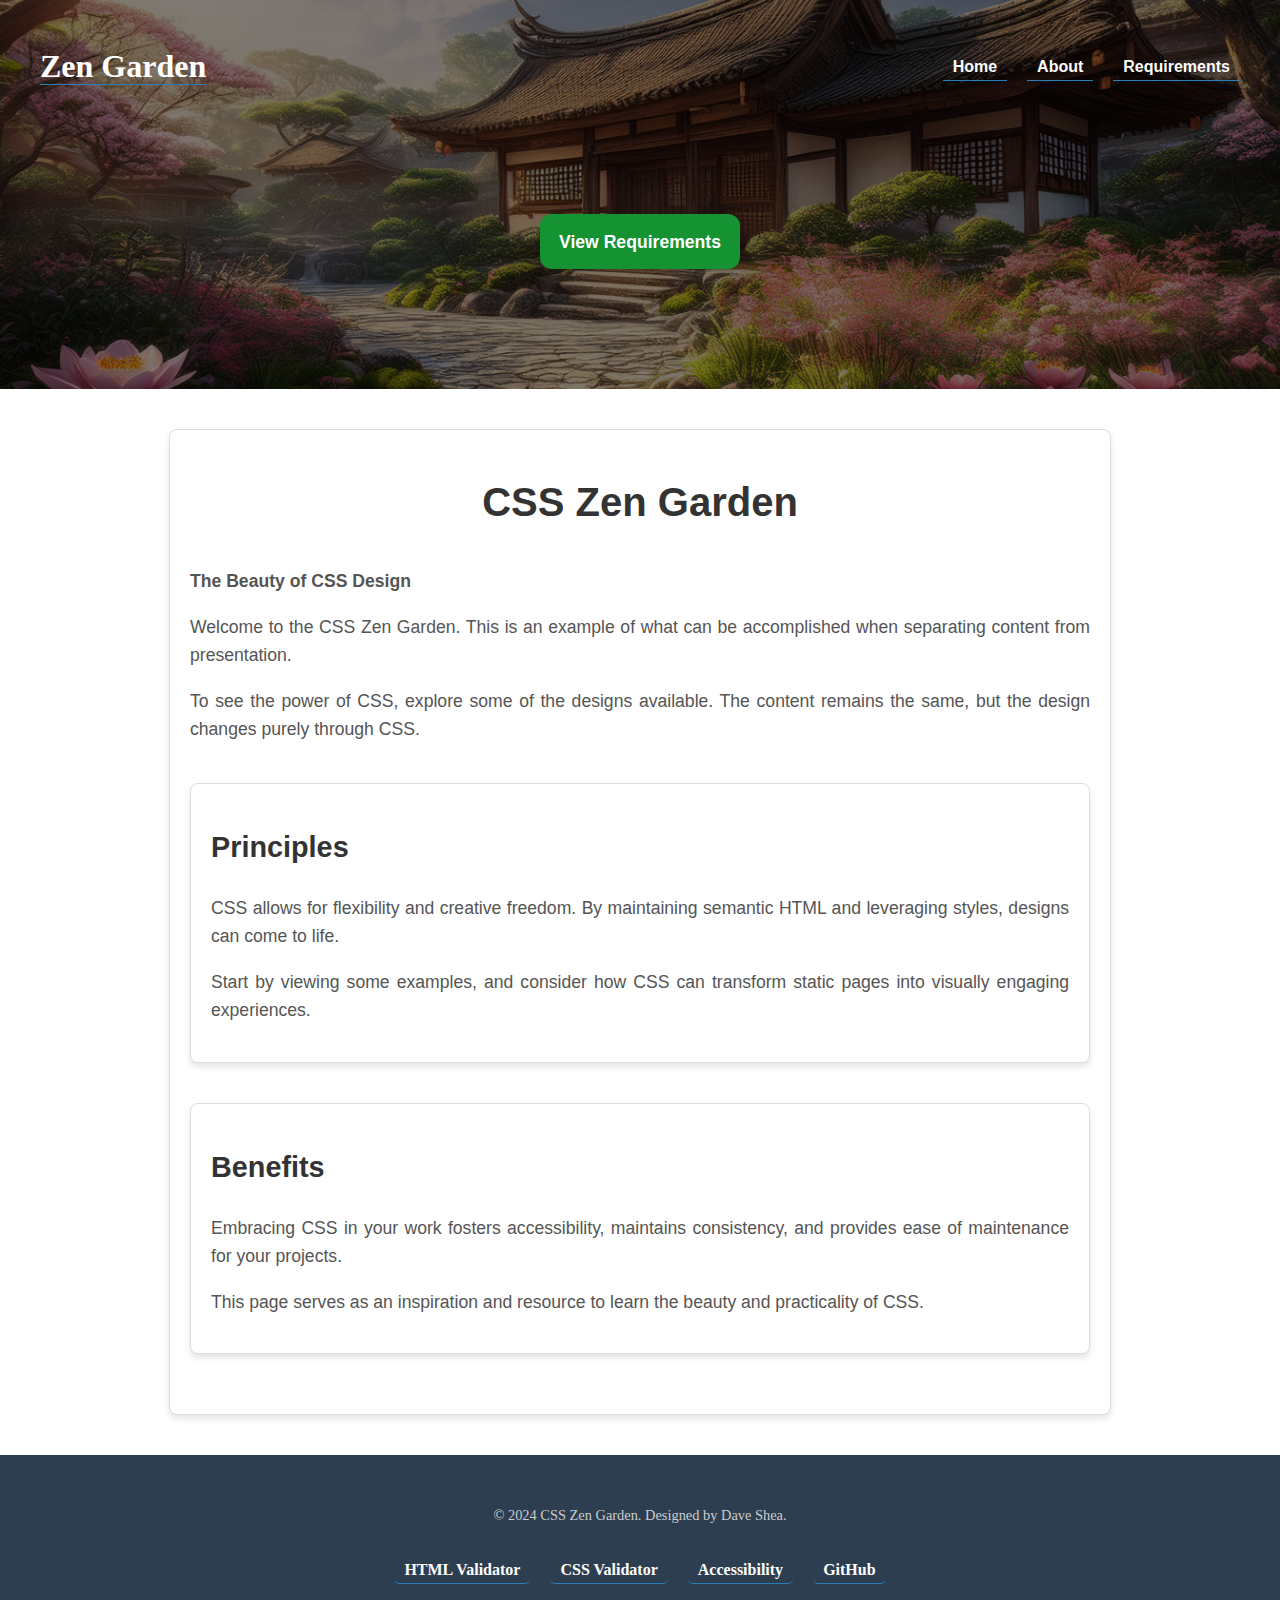
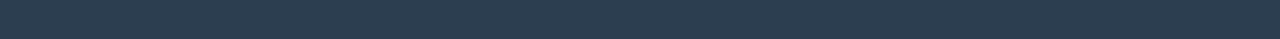
<file: index.html>
<!DOCTYPE html>
<html lang="en">
<head>
    <meta charset="UTF-8">
    <meta name="viewport" content="width=device-width, initial-scale=1.0">
    <meta name="author" content="Dave Shea">
    <meta name="description" content="A demonstration of what can be accomplished visually through CSS-based design.">
    <title>CSS Zen Garden: The Beauty of CSS Design</title>
    <link rel="stylesheet" href="index.css">
</head>
<body id="css-zen-garden">

  <!-- Header Section -->
  <header class="main-header">
    <div class="container">
        <!-- Logo and Navigation -->
        <div class="header-top">
            <h1 class="logo"><a href="index.html">Zen Garden</a></h1>
            <nav class="main-nav">
                <ul>
                    <li><a href="index.html">Home</a></li>
                    <li><a href="about.html">About</a></li>
                    <li><a href="requirements.html">Requirements</a></li>
                </ul>
            </nav>
        </div>
        <!-- Header Image and Tagline -->
        <div class="header-image">
          <a href="requirements.html" class="buttonlink">
            <button class="calltoaction">View Requirements</button>
            </a>
            
        </div>
    </div>
  </header>
  
  <!-- Main Content Section -->
  <section>
    <header>
      <h2>CSS Zen Garden</h2>
      <p><strong>The Beauty of CSS Design</strong></p>
    </header>
    
    <article>
      <p>
        Welcome to the CSS Zen Garden. This is an example of what can be accomplished when separating content from presentation.
      </p>
      <p>
        To see the power of CSS, explore some of the designs available. The content remains the same, but the design changes purely through CSS.
      </p>
    </article>
    
    <!-- Principles Section -->
    <section id="principles">
      <h2>Principles</h2>
      <p>
        CSS allows for flexibility and creative freedom. By maintaining semantic HTML and leveraging styles, designs can come to life.
      </p>
      <p>
        Start by viewing some examples, and consider how CSS can transform static pages into visually engaging experiences.
      </p>
    </section>
    
    <!-- Impact Section -->
    <section id="impact">
      <h2>Benefits</h2>
      <p>
        Embracing CSS in your work fosters accessibility, maintains consistency, and provides ease of maintenance for your projects.
      </p>
      <p>
        This page serves as an inspiration and resource to learn the beauty and practicality of CSS.
      </p>
    </section>
    
  </section>
  
  <!-- Footer Section -->
  <footer class="main-footer">
        <div class="container">
            <p>&copy; 2024 CSS Zen Garden. Designed by Dave Shea.</p>
            <ul class="footer-links">
                <li><a href="https://validator.w3.org/" target="_blank">HTML Validator</a></li>
                <li><a href="https://jigsaw.w3.org/css-validator/" target="_blank">CSS Validator</a></li>
                <li><a href="#">Accessibility</a></li>
                <li><a href="https://github.com/Filip1809/CSS-Zen-Garden" target="_blank">GitHub</a></li>
            </ul>
        </div>
    </footer>
</body>
</html>
</file>
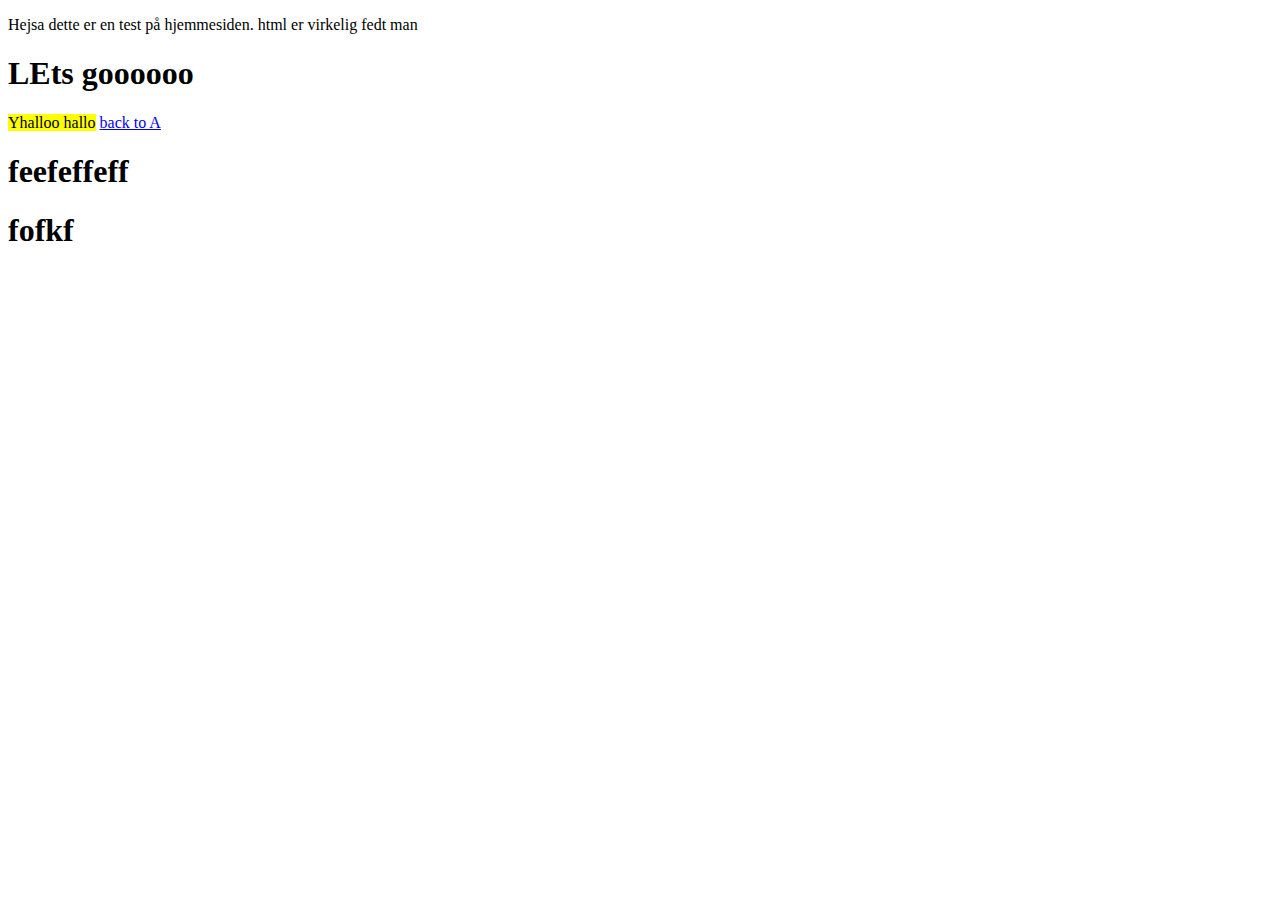
<file: b.html>
<!DOCTYPE html>
<html lang="en">
<head>
    <meta charset="UTF-8">
    <meta name="viewport" content="width=device-width, initial-scale=1.0">
    <title>Document</title>
</head>
<body>
 <p>Hejsa dette er en test på hjemmesiden. html er virkelig fedt man</p>
 
<h1>LEts goooooo</h1>

<span style="background-color: #FFFF00">Yhalloo hallo</span>
</body>
</html>
<a href="a.html">back to A</a>
<h1>feefeffeff</h1>
<h1>fofkf</h1>
</file>
<file: index.css>
/* General Reset: Ensuring consistency across browsers */
body, html {
  margin: 0;
  padding: 0;
  font-family: 'Arial', sans-serif; /* Default font */
  box-sizing: border-box;
  line-height: 1.6; /* Improve line spacing for readability */
}

/* Header Section */
.main-header {
  width: 100%;
  background-color: #2c3e50; /* Darker, modern background */
  color: #fff; /* White text for contrast */
  background-image: url('/img/Firefly\ Chinese\ samurai\ house\,\ traditional\ architecture\,\ wooden\ beams\,\ thatched\ roof\,\ flower\ garden\,.jpg'); /* Replace with your image path */
  background-size: cover; /* Ensures the image covers the entire header */
  background-position: center center; /* Centers the image */
  background-repeat: no-repeat; 
  position: relative;
}

.main-header::before {
  content: "";
  position: absolute;
  top: 0;
  left: 0;
  width: 100%;
  height: 100%;
  background: rgba(0, 0, 0, 0.5); /* Black overlay with opacity */
  z-index: 1;
}

/* Wrapper for the header content */
.container {
  max-width: 1200px;
  margin: 0 auto;
  padding: 20px;
  display: flex;
  flex-direction: column;
  position: relative;
  z-index: 2; /* Ensure text appears above the overlay */
}

/* Logo Styling */
.logo a {
  font-size: 2rem;
  font-weight: bold;
  color: white; 
  text-decoration: none;
  font-family: 'Georgia', serif; /* Elegant serif font for logo */
}

.logo a:hover {
  background-color: #34495e; /* Darker background on hover */
  border-radius: 5px;
  transition: background-color 0.3s ease;
}

/* CTA styling */ 
.calltoaction {
  background-color: #159232; /* A fresh green shade */
  width: 200px; 
  height: 55px; 
  font-size: 1.1em; 
  font-weight: bold; 
  text-align: center; 
  line-height: 55px; 
  border: none; 
  border-radius: 12px; 
  cursor: pointer;
  color: white;
  transition: background-color 0.3s, transform 0.2s; /* Smooth animations */
}

.calltoaction:hover {
  background-color: #20c060; /* Slightly lighter green on hover */
  transform: translateY(-3px); /* Adds a hover pop effect */
}

.calltoaction:active {
  transform: translateY(1px); /* Subtle push-down effect on click */
  box-shadow: 0px 3px 5px rgba(0, 0, 0, 0.2); /* Diminished shadow on click */
}



/* Header Navigation */
.header-top {
  display: flex;
  justify-content: space-between;
  align-items: center;
}

.main-nav ul {
  list-style: none;
  display: flex;
  gap: 20px; /* Space out navigation links */
}

.main-nav a {
  color: white;
  text-decoration: none;
  font-weight: bold;
  padding: 5px 10px;
}

.main-nav a:hover {
  background-color: #16a085;
  border-radius: 5px;
  transition: background-color 0.3s ease;
}

/* Header Image Section */
.header-image {
  text-align: center;
  padding: 100px 20px;
  color: white;
}

.header-image h2 {
  font-size: 2.5rem;
  font-weight: 300;
  margin: 0;
}

/* Main Content Section */
section {
  max-width: 900px;
  margin: 40px auto;
  padding: 20px;
  background: #fff; /* White background for the main content */
  border: 1px solid #ddd;
  border-radius: 8px;
  box-shadow: 0 4px 6px rgba(0, 0, 0, 0.1);
}

section header h2 {
  font-size: 2.5rem;
  color: #333;
  text-align: center;
}

section p {
  font-size: 1.1rem;
  color: #555;
  text-align: justify;
}

section h2 {
  color: #333;
  font-size: 1.8rem;
  margin-top: 20px;
}

/* Link Styling */
a {
  color: #2980b9; /* Soft blue for links */
  text-decoration: none;
  border-bottom: 1px solid #2980b9;
  transition: color 0.3s, border-color 0.3s;
}

a:hover {
  color: #3498db; /* Slightly lighter blue when hovered */
  border-color: #3498db;
}

/* Footer Section */
.main-footer {
  background-color: #2c3e50; /* Dark footer to match header */
  color: #fff;
  padding: 20px 0;
  font-family: 'Georgia', serif;
}

.main-footer .container {
  margin: 0 auto;
  text-align: center;
}

.main-footer p {
  margin: 10px 0;
  line-height: 1.5;
  color: #ccc; /* Softer color for footer text */
  font-size: 0.9rem;
}

.main-footer strong {
  color: #fff;
}

.footer-links {
  list-style: none;
  padding: 0;
  margin-top: 20px;
  display: flex;
  justify-content: center;
  gap: 20px;
}

.footer-links li a {
  color: #fff;
  text-decoration: none;
  font-weight: bold;
  padding: 5px 10px;
  border-radius: 5px;
  transition: background-color 0.3s ease;
}

.footer-links li a:hover {
  background-color: #34495e;
  color: #fff;
}

/* Mobile Responsiveness */
@media (max-width: 768px) {
  .header-top {
    flex-direction: column;
    align-items: flex-start;
  }

  .main-nav ul {
    flex-direction: column;
    gap: 10px;
  }

  .main-nav a {
    padding: 8px 10px;
    font-size: 1.1rem;
  }

  .header-image h2 {
    font-size: 2rem;
  }

  section {
    margin: 20px;
    padding: 15px;
  }

  .footer-links {
    flex-direction: column;
  }
}
</file>
